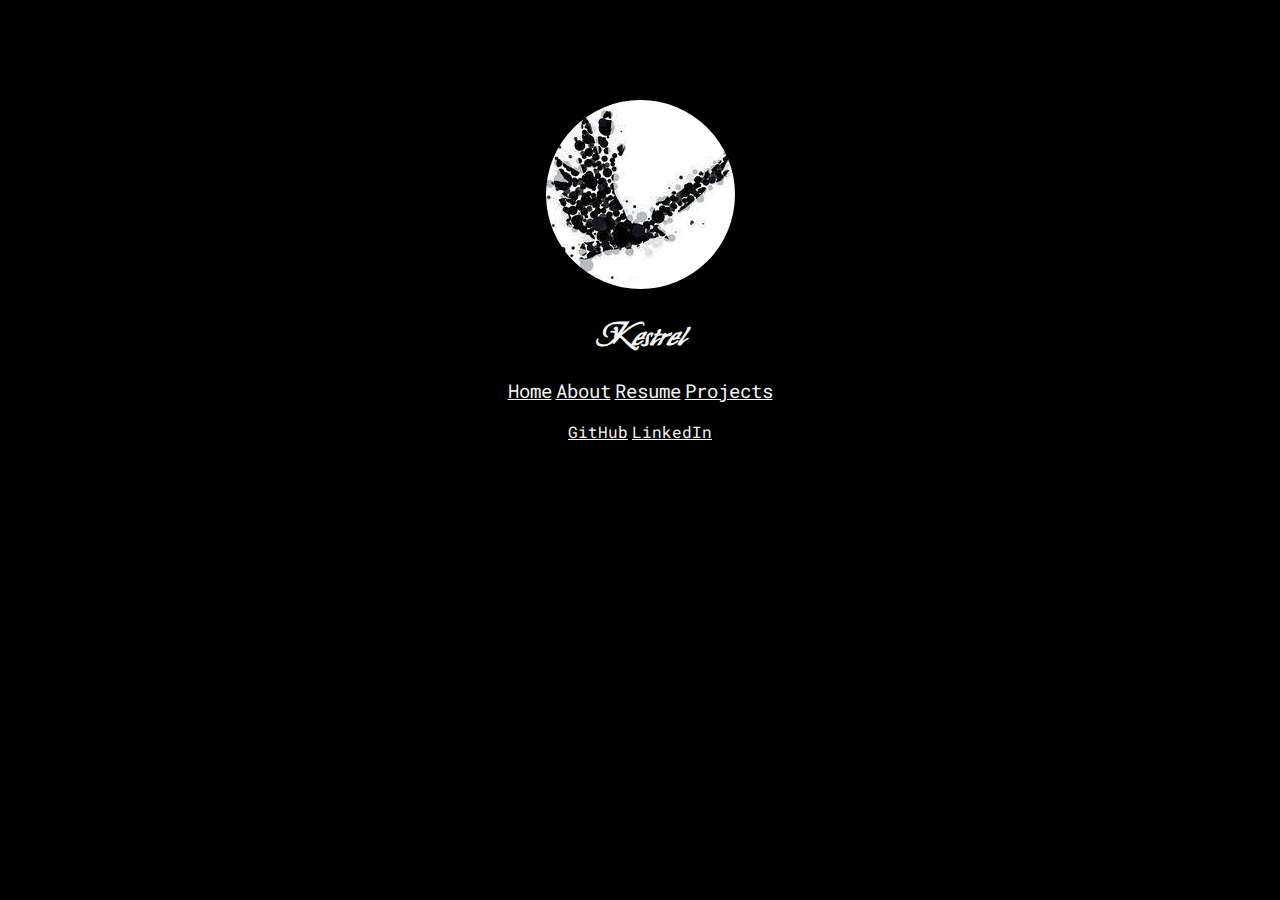
<file: index.html>
<!DOCTYPE html>
<html lang="en">
<head>
    <title>Kestrel Blog</title>
    <link rel="stylesheet" href="landing.css">
    <link rel="preconnect" href="https://fonts.googleapis.com">
<link rel="preconnect" href="https://fonts.gstatic.com" crossorigin>
<link href="https://fonts.googleapis.com/css2?family=My+Soul&display=swap" rel="stylesheet">
<link href="https://fonts.googleapis.com/css2?family=Roboto+Mono:wght@300&display=swap" rel="stylesheet">

   
</head>
<body>
    <div id="navPanel">
        <div id="landingPic">
            <img title="Intelligence without Ambition is a Bird without Wings."src="kestrel.jpeg" alt="Profile Picture">
        </div>
        <div id="title">
            <h1>Kestrel</h1>
        </div>
        <div id="navList">
        <li><a href="index.html">Home</a></li>
        <li><a href="aboutBlog.html">About</a></li>
        <li><a href="resumeBlog.html">Resume</a></li>
        <li><a href="projectBlog.html">Projects</a></li>
        </div>
        <br>
        <div>
            <a href="https://github.com/tdhood" target="_blank">GitHub</a>
            <a href="https://www.linkedin.com/in/taylor-hood-m-s-2b16a5a0/" target="_blank">LinkedIn</a>
        </div>
    </div>
</body>
</html>
</file>
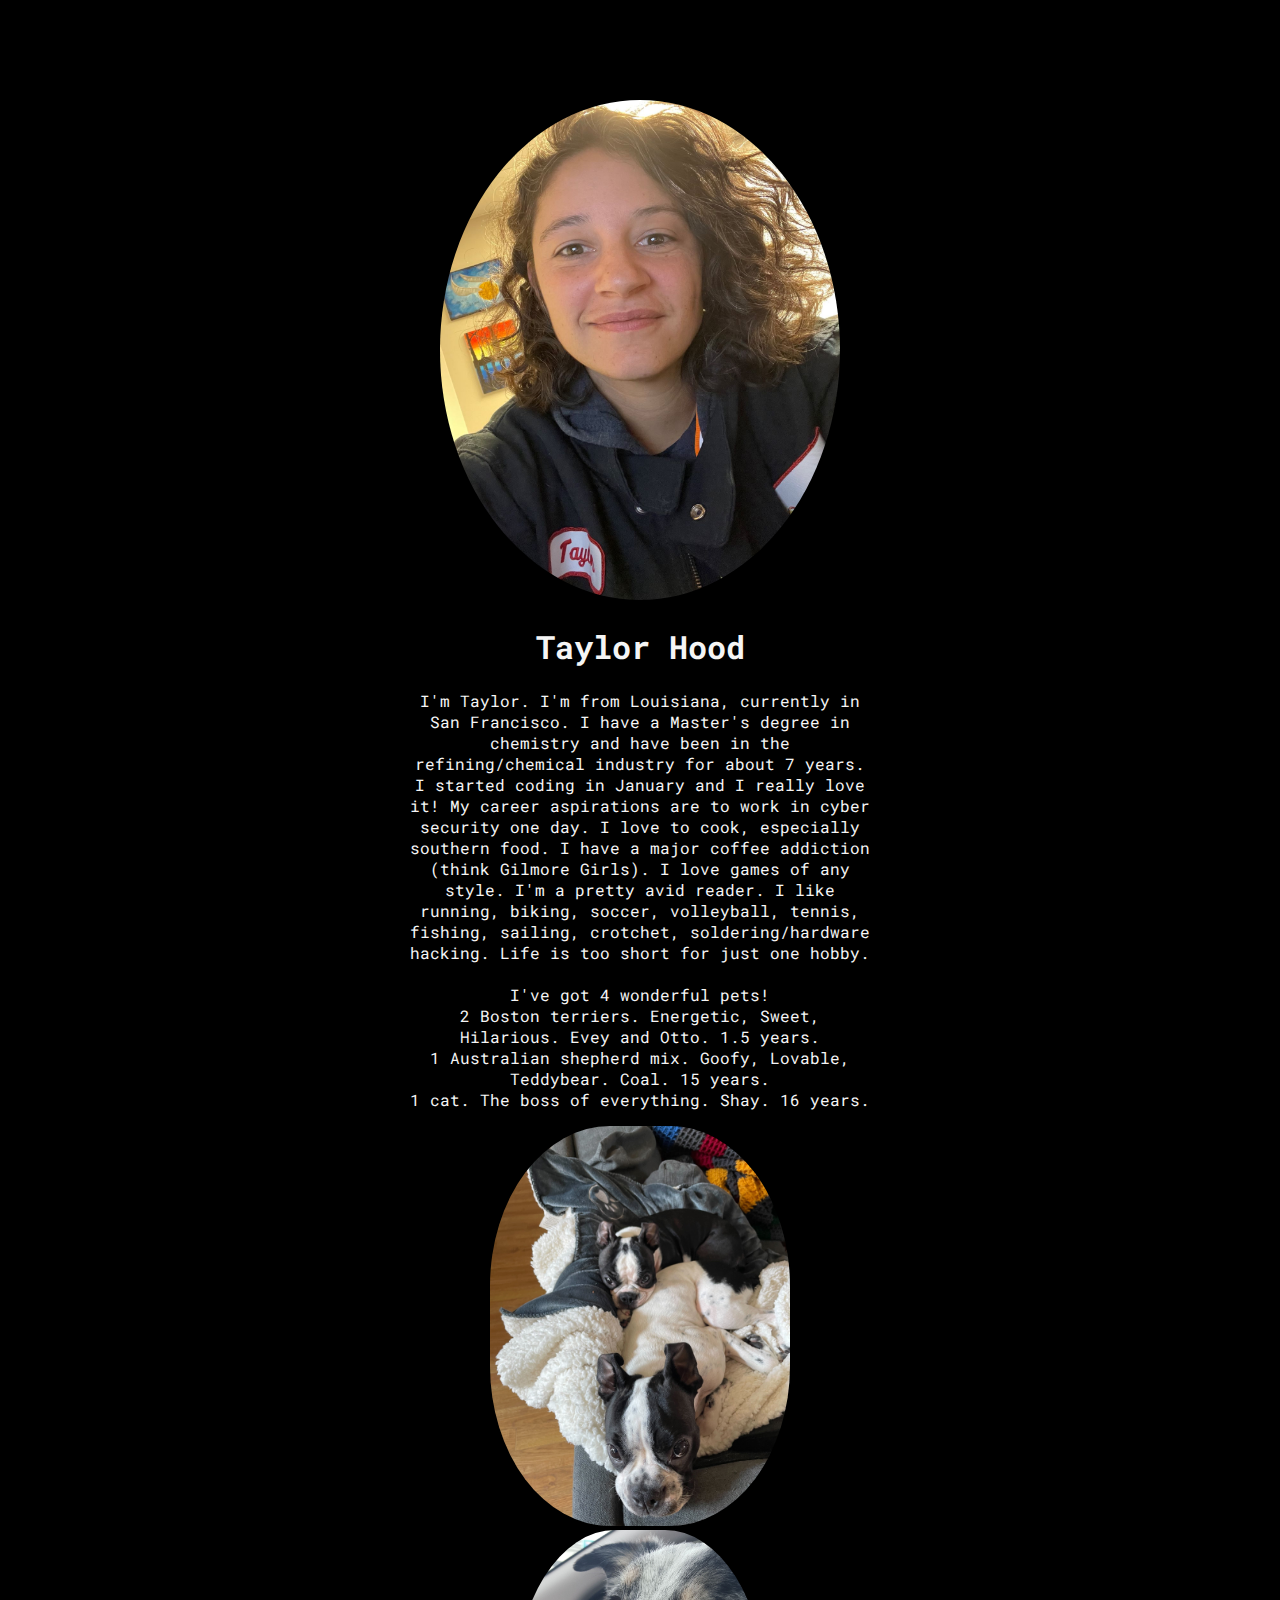
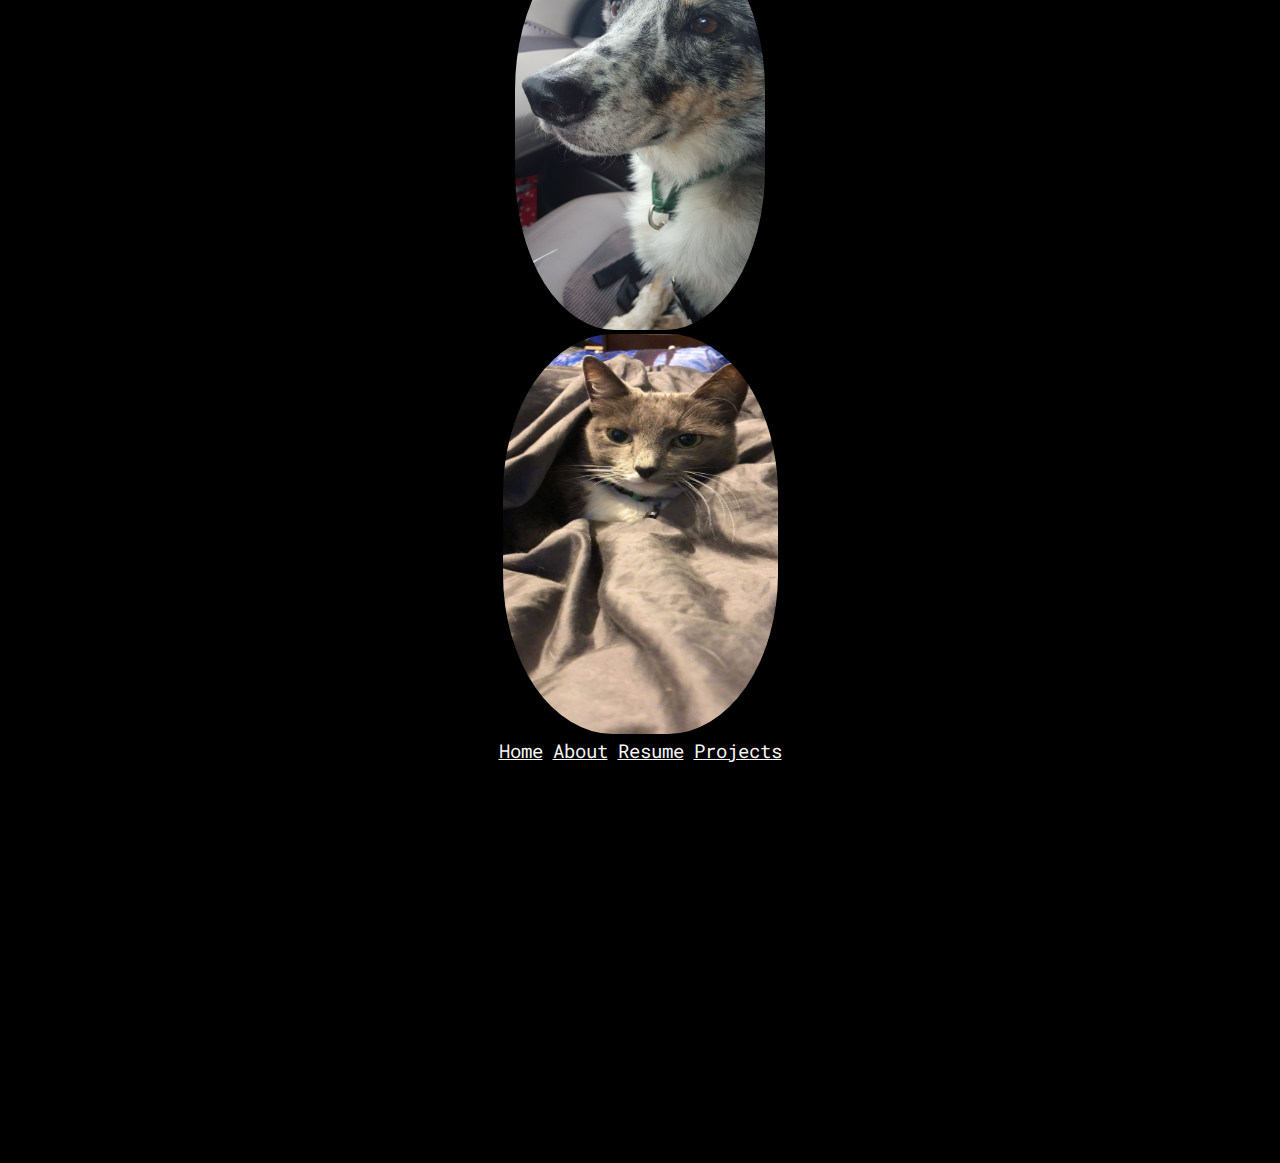
<file: aboutBlog.html>
<!DOCTYPE html>
<html lang="en">
<head>
    <title>About Me</title>
    <link rel="stylesheet" href="about.css">
    <link rel="preconnect" href="https://fonts.googleapis.com">
<link rel="preconnect" href="https://fonts.gstatic.com" crossorigin>
<link href="https://fonts.googleapis.com/css2?family=Roboto+Mono:wght@300&display=swap" rel="stylesheet">
</head>

<body>
    <div id="body">
        <div id="profilePic">
            <img src="me.jpg" 
                alt="Me"
                width="400"
                height="500">
        </div>
        <div id="title">
            <h1>Taylor Hood</h1>
        </div>
        <div id="paragraph">
            <p>I'm Taylor. I'm from Louisiana, currently in San Francisco. I have a Master's degree in chemistry and have been in the refining/chemical industry for about 7 years. I started coding in January and I really love it! My career aspirations are to work in cyber security one day.

                I love to cook, especially southern food. I have a major coffee addiction (think Gilmore Girls). I love games of any style. I'm a pretty avid reader. I like running, biking, soccer, volleyball, tennis, fishing, sailing, crotchet, soldering/hardware hacking. Life is too short for just one hobby.
                <br>
                <br>
                I've got 4 wonderful pets! <br> 
                2 Boston terriers. Energetic, Sweet, Hilarious. Evey and Otto. 1.5 years. <br>
                1 Australian shepherd mix. Goofy, Lovable, Teddybear. Coal. 15 years. <br>
                1 cat. The boss of everything. Shay. 16 years. <br>
            </p>
        </div>
        <div id="pets">
            <img src="pets/Evey and Otto.jpg" 
                alt="Evey and Otto"
                width="300"
                height="400">

                <img src="pets/Coal.jpg" 
                alt="Coal"
                width="250"
                height="400">

                <img src="pets/Shay.jpg" 
                alt="Coal"
                width="275"
                height="400">

        <div id="navList">
            <li><a href="index.html">Home</a></li>
            <li><a href="aboutBlog.html">About</a></li>
            <li><a href="resumeBlog.html">Resume</a></li>
            <li><a href="projectBlog.html">Projects</a></li>
        </div>
    </div>

</body>
</html>
</file>
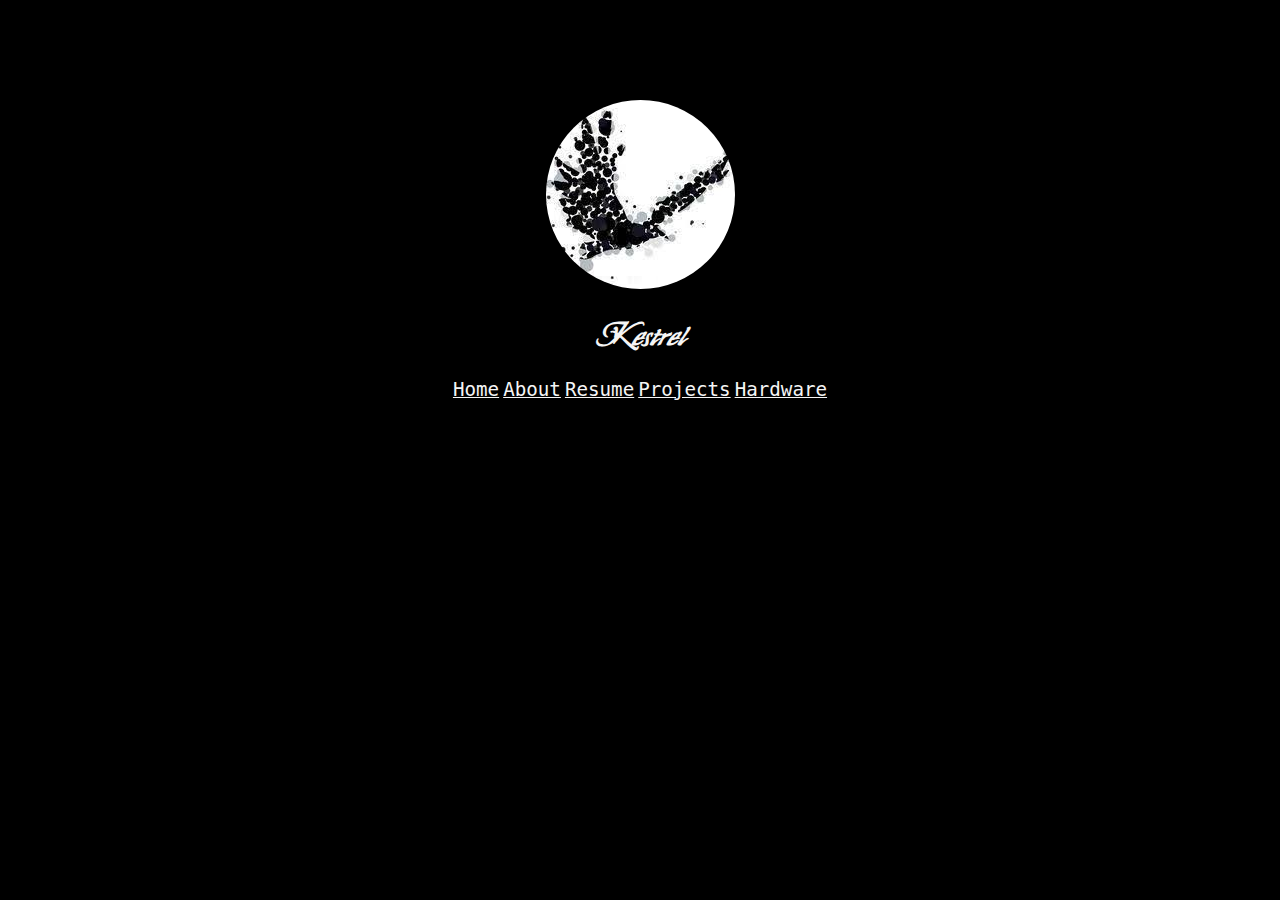
<file: landing.html>
<!DOCTYPE html>
<html lang="en">
<head>
    <title>Kestrel Blog</title>
    <link rel="stylesheet" href="landing.css">
    <link rel="preconnect" href="https://fonts.googleapis.com">
<link rel="preconnect" href="https://fonts.gstatic.com" crossorigin>
<link href="https://fonts.googleapis.com/css2?family=My+Soul&display=swap" rel="stylesheet">
<link href="https://fonts.googleapis.com/css2?family=My+Soul&family=Shadows+Into+Light&display=swap" rel="stylesheet">
   
</head>
<body>
    <div id="navPanel">
        <div id="landingPic">
            <img title="Intelligence without Ambition is a Bird without Wings."src="kestrel.jpeg" alt="Profile Picture">
        </div>
        <div id="title">
            <h1>Kestrel</h1>
        </div>
        <div id="navList">
            <li><a href="/landing.html">Home</a></li>
            <li><a href="/aboutblog.html">About</a></li>
            <li><a href="/resumeblog.html">Resume</a></li>
            <li><a href="/projectBlog.html">Projects</a></li>
            <li><a href="/hardwareBlog.html">Hardware</a></li>
        </div>
    </div>
</body>
</html>
</file>
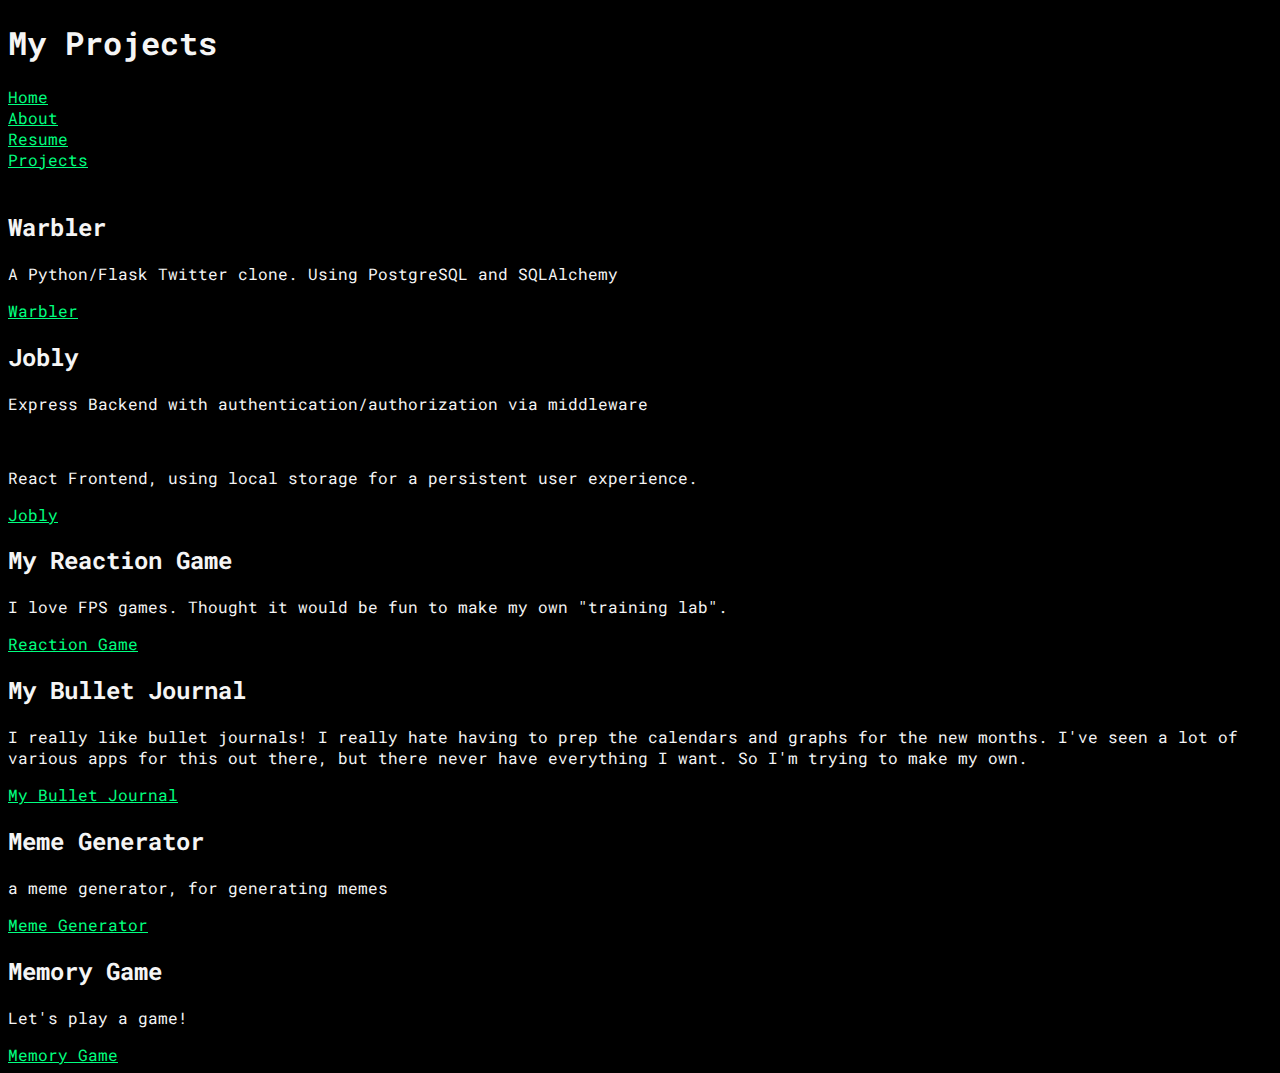
<file: projectBlog.html>
<!DOCTYPE html>
<html lang="en">
<head>
    <link rel="stylesheet" href="project.css">
    <link rel="preconnect" href="https://fonts.googleapis.com">
<link rel="preconnect" href="https://fonts.gstatic.com" crossorigin>
<link href="https://fonts.googleapis.com/css2?family=Roboto+Mono:wght@300&display=swap" rel="stylesheet">
</head>
<body>
    <div id="title">
    <h1>My Projects</h1>
    </div>
    <div id="navList">
        <li><a href="index.html">Home</a></li>
        <li><a href="aboutBlog.html">About</a></li>
        <li><a href="resumeBlog.html">Resume</a></li>
        <li><a href="projectBlog.html">Projects</a></li>
        </div>
    <br>
    <div class="projects">
        <div id="reactionGame">
            <h2>Warbler</h2> 
            <p>A Python/Flask Twitter clone. Using PostgreSQL and SQLAlchemy</p>
            <a href="https://kestrel-warbler-r26.herokuapp.com/" target="_blank">Warbler</a>
        </div>
        <div id="reactionGame">
            <h2>Jobly</h2> 
            <p>Express Backend with authentication/authorization via middleware</p> <br>
            <p>React Frontend, using local storage for a persistent user experience. </p>
            <a href="https://erratic-cakes.surge.sh/" target="_blank">Jobly</a>
        </div>
        <div id="reactionGame">
            <h2>My Reaction Game</h2> 
            <p>I love FPS games. Thought it would be fun to make my own "training lab".</p>
            <a href="https://tdhood.github.io/GAME/" target="_blank">Reaction Game</a>
        </div>
        <div id="bulletJournal">
            <h2>My Bullet Journal</h2>
            <p>I really like bullet journals! I really hate having to prep the calendars and graphs for the new months. I've seen a lot of various apps for this out there, but there never have everything I want. So I'm trying to make my own.</p>
            <a href="https://tdhood.github.io/Planner/" target="_blank">My Bullet Journal</a>
        </div>
        <div id="memeGenerator">
            <h2>Meme Generator</h2>
            <p>a meme generator, for generating memes</p>
            <a href="https://tdhood.github.io/Meme-Generator/" target="_blank">Meme Generator</a>
        </div>
        <div id="memoryGame">
            <h2>Memory Game</h2>
            <p>Let's play a game!</p>
            <a href="https://tdhood.github.io/MemoryGame/" target="_blank">Memory Game</a>
        </div>
    </div>

</body>

</html>
</file>
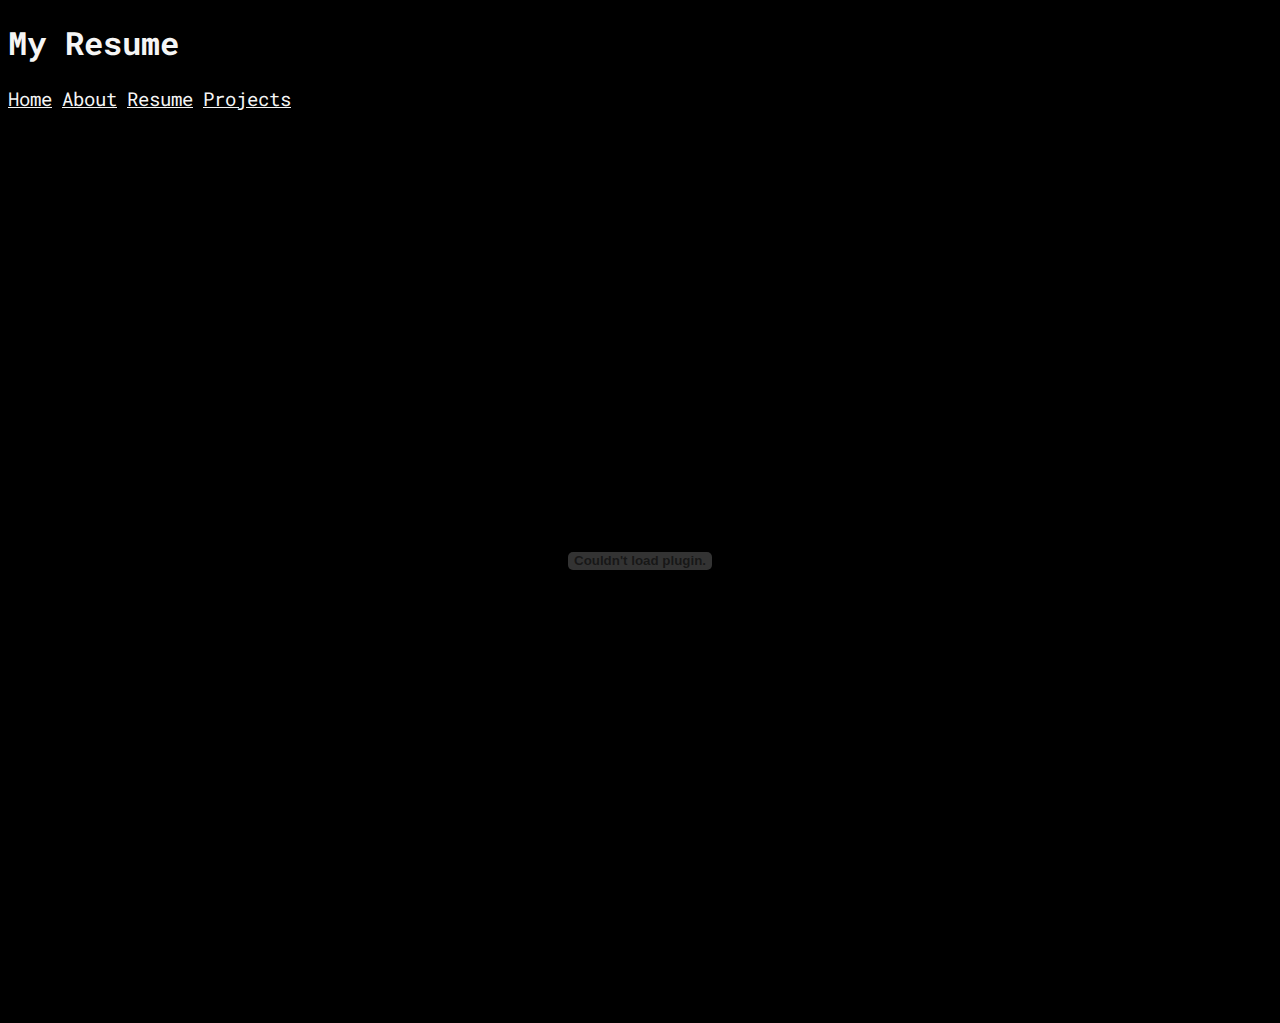
<file: resumeBlog.html>
<!DOCTYPE html>
<html lang="en">
<head>
    <title>Resume</title>
    <link rel="stylesheet" href="resume.css">
    <link rel="preconnect" href="https://fonts.googleapis.com">
<link rel="preconnect" href="https://fonts.gstatic.com" crossorigin>
<link href="https://fonts.googleapis.com/css2?family=Roboto+Mono:wght@300&display=swap" rel="stylesheet">
</head>

<body>
    <h1>My Resume</h1>
    <div id="navList">
        <li><a href="index.html">Home</a></li>
        <li><a href="aboutBlog.html">About</a></li>
        <li><a href="resumeBlog.html">Resume</a></li>
        <li><a href="projectBlog.html">Projects</a></li>
        
    </div>
    <object type="application/pdf" data="TaylorHoodResume.pdf" width="100%" height="900">
    </object>
</body>
</html>
</file>
<file: landing.css>
*{
    background-color:black;
    color: whitesmoke;
}
#navPanel {
    margin-top: 100px;
    text-align: center;
}
#navPanel img {
    border-radius: 50%;
}
#title {
    font-family: 'My Soul', cursive;
}

li {
    font-size: larger;
    font-family: 'Roboto Mono', monospace;
    display: inline;
}

a {
    font-family: 'Roboto Mono', monospace;
    width: 100px;
}
</file>
<file: about.css>
*{
    background-color:black;
    color: whitesmoke;
    font-family: 'Roboto Mono', monospace;
}
#body {
    margin: 400px;
    margin-top: 100px;
    text-align: center;
}
#profilePic img {
    border-radius: 50%;
}

#pets img {
    border-radius: 40%;
}

#paragraph {
    text-align: center;
}
#navlist {
    float: right;
    cursor: pointer;
    
}
li {
    font-size: larger;
    display: inline;
}
</file>
<file: project.css>
*{
    background-color:black;
    color: whitesmoke;
    font-family: 'Roboto Mono', monospace;
}

a {
    color: springgreen;
}
</file>
<file: resume.css>
*{
    background-color:black;
    color: whitesmoke;
    font-family: 'Roboto Mono', monospace;
}

#navlist {
    float: right;
    cursor: pointer;
    padding-bottom: 10px;
    
}
li {
    font-size: larger;
    display: inline;
}
</file>
